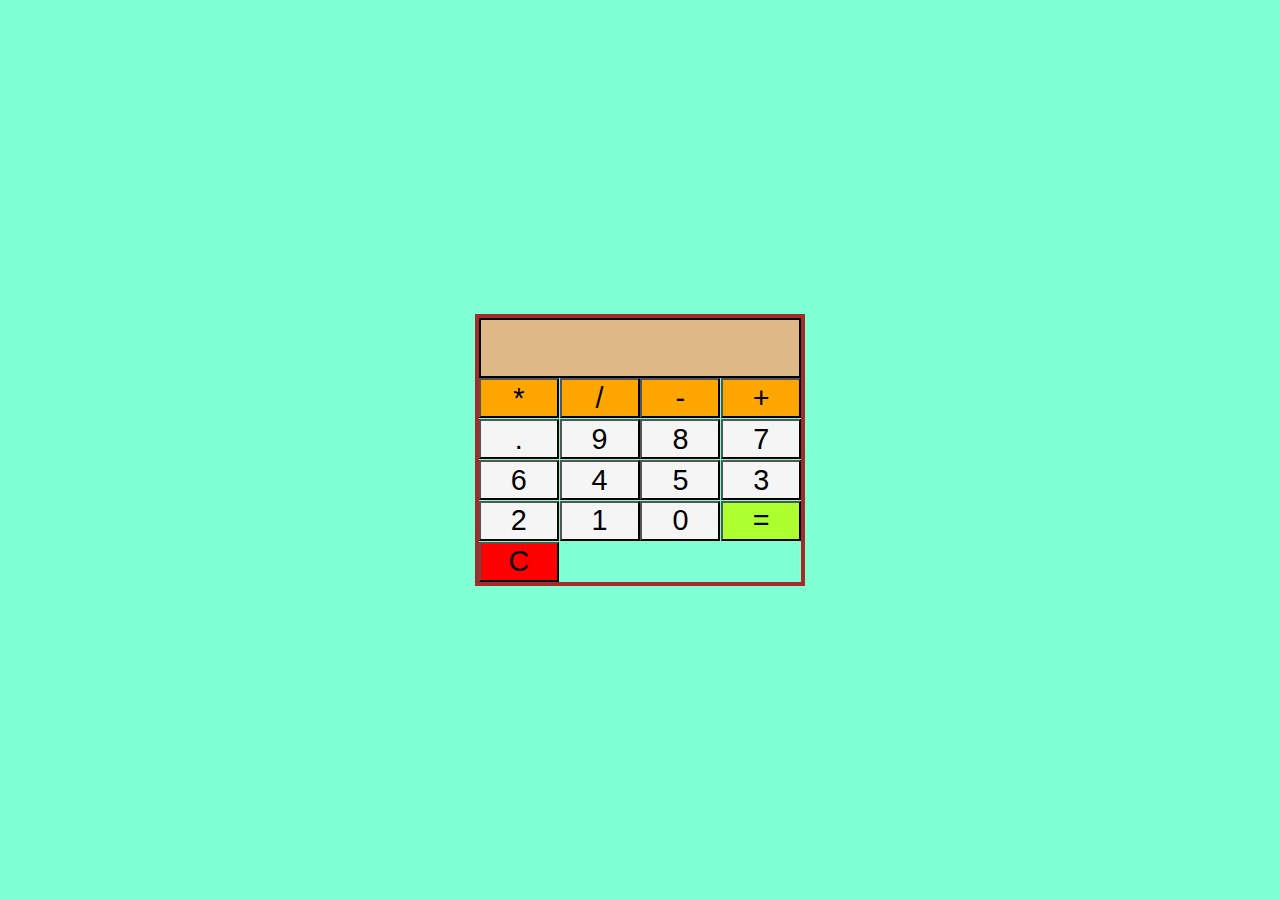
<file: calculator/index.html>
<!DOCTYPE html>
<html lang="en">
<head>
    <meta charset="UTF-8">
    <meta name="viewport" content="width=device-width, initial-scale=1.0">
    <title>Calculator</title>
    <link rel="stylesheet" href="style.css">
</head>
<body>
    <div class="body">
        <form>
            <input type="text" name="" class="screen">
        </form>

    <div class="buttons"> 
    <button type="button" class="button operator-button" data-num="*">*</button>
    <button type="button" class="button operator-button" data-num="/">/</button>
    <button type="button" class="button operator-button" data-num="-">-</button>
    <button type="button" class="button operator-button" data-num="+">+</button>

    <button type="button" class="button" data-num=".">.</button>
    <button type="button" class="button" data-num="9">9</button>
    <button type="button" class="button" data-num="8">8</button>
    <button type="button" class="button" data-num="7">7</button>

    <button type="button" class="button" data-num="6">6</button>
    <button type="button" class="button" data-num="4">4</button>
    <button type="button" class="button" data-num="5">5</button>
    <button type="button" class="button" data-num="3">3</button>

    <button type="button" class="button" data-num="2">2</button>
    <button type="button" class="button" data-num="1">1</button>
    <button type="button" class="button" data-num="0">0</button>
    <button type="button" class="equalButton" id="equal">=</button>

    <button type="button" class="clearButton" id="clear">C</button>
    </div>
    </div>
</body>
<script src="main.js"></script>
</html>
</file>
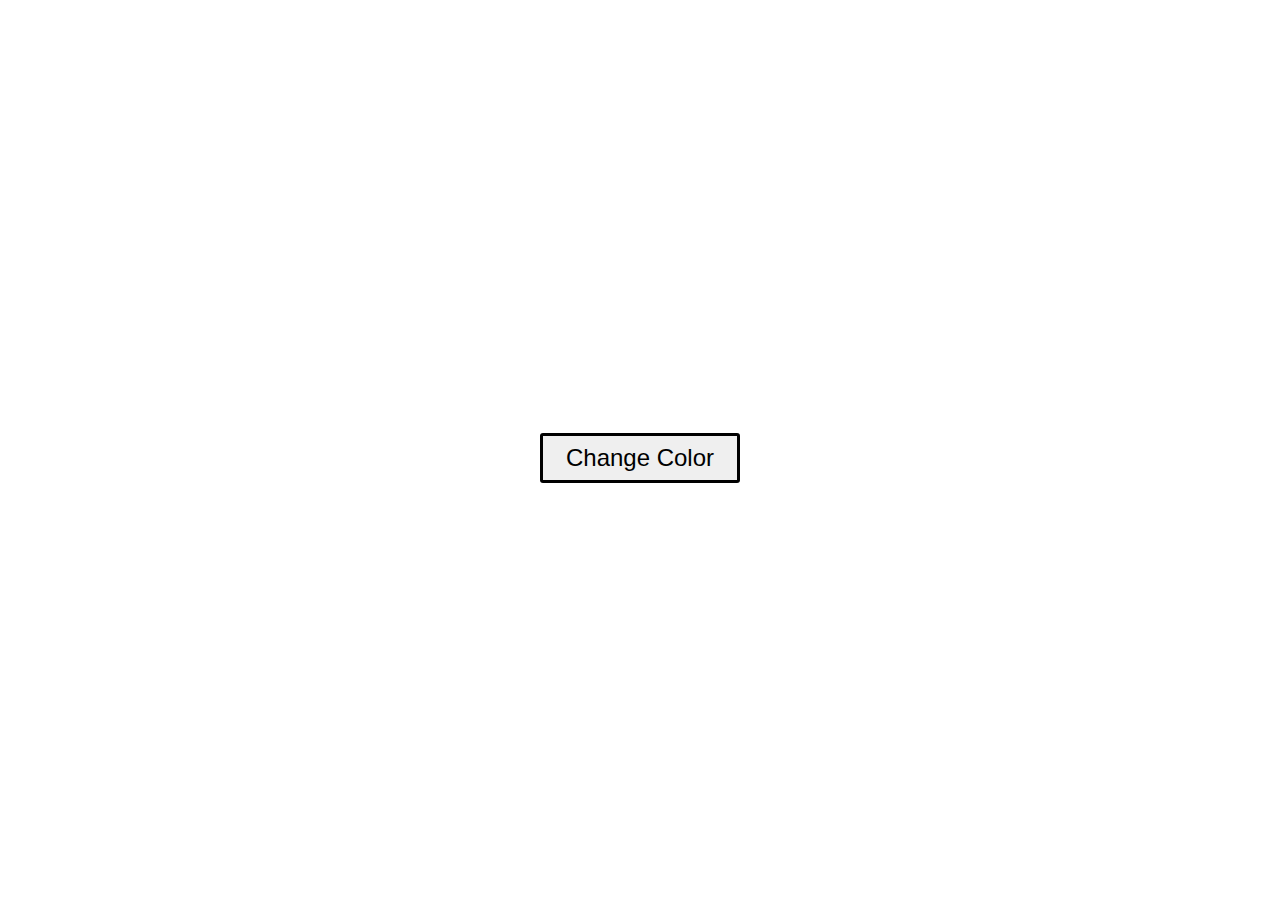
<file: change bg color/index.html>
<!DOCTYPE html>
<html lang="en">
<head>
    <meta charset="UTF-8">
    <meta name="viewport" content="width=device-width, initial-scale=1.0">
    <title>Change Background color</title>
    <link rel="stylesheet" href="styles.css">
</head>
<body id="body">
    <button onclick="color()" type="button" class="colorButton">Change Color</button>
</body>
<script src="main.js"></script>
</html>
</file>
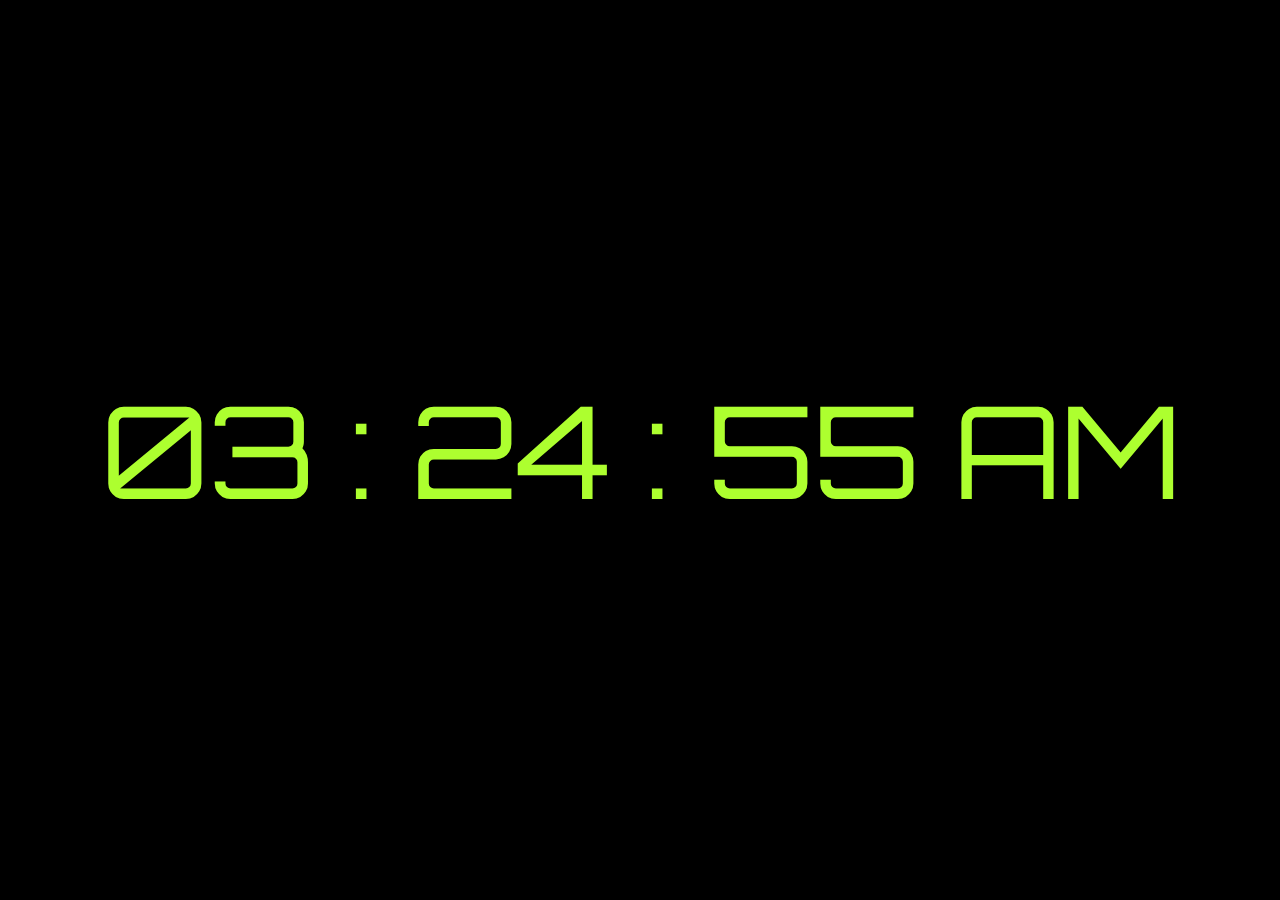
<file: digital-clock/index.html>
<!DOCTYPE html>
<html lang="en">
<head>
    <meta charset="UTF-8">
    <meta name="viewport" content="width=device-width, initial-scale=1.0">
    <title>Digital Clock</title>
    <link rel="stylesheet" href="style.css">
    <link rel="preconnect" href="https://fonts.googleapis.com">
<link rel="preconnect" href="https://fonts.gstatic.com" crossorigin>
<link href="https://fonts.googleapis.com/css2?family=Orbitron&display=swap" rel="stylesheet">
</head>
<body>
    <div class="container">
        
    </div>
</body>
<script src="main.js"></script>
</html>
</file>
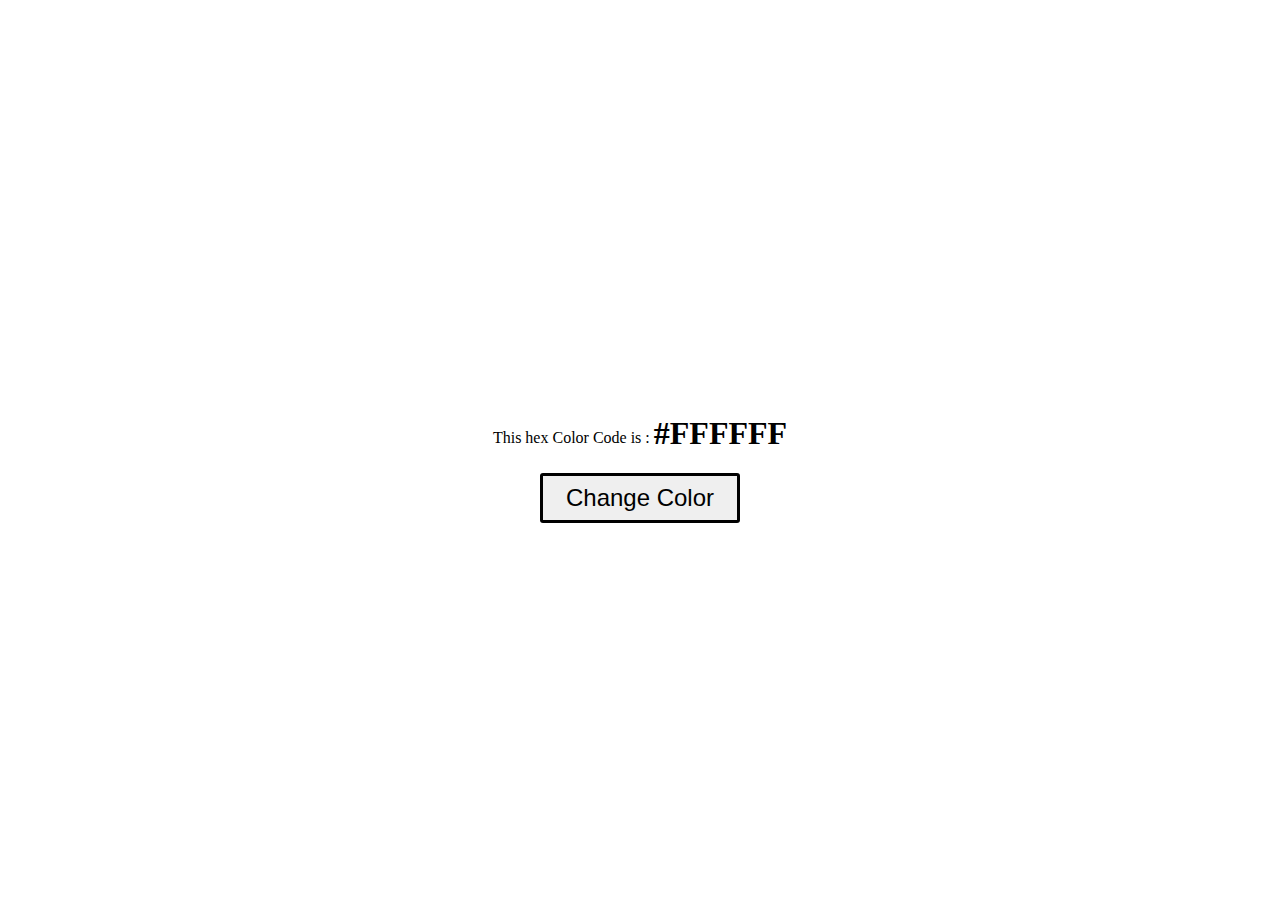
<file: hex bg color/index.html>
<!DOCTYPE html>
<html lang="en">
<head>
    <meta charset="UTF-8">
    <meta name="viewport" content="width=device-width, initial-scale=1.0">
    <title>Change Background color</title>
    <link rel="stylesheet" href="styles.css">
</head>
<body id="body">
    <div id="div">This hex Color Code is : <h1 id="hex">#FFFFFF</h1></div>
    <button type="button" class="colorButton">Change Color</button>
</body>
<script src="main.js"></script>
</html>
</file>
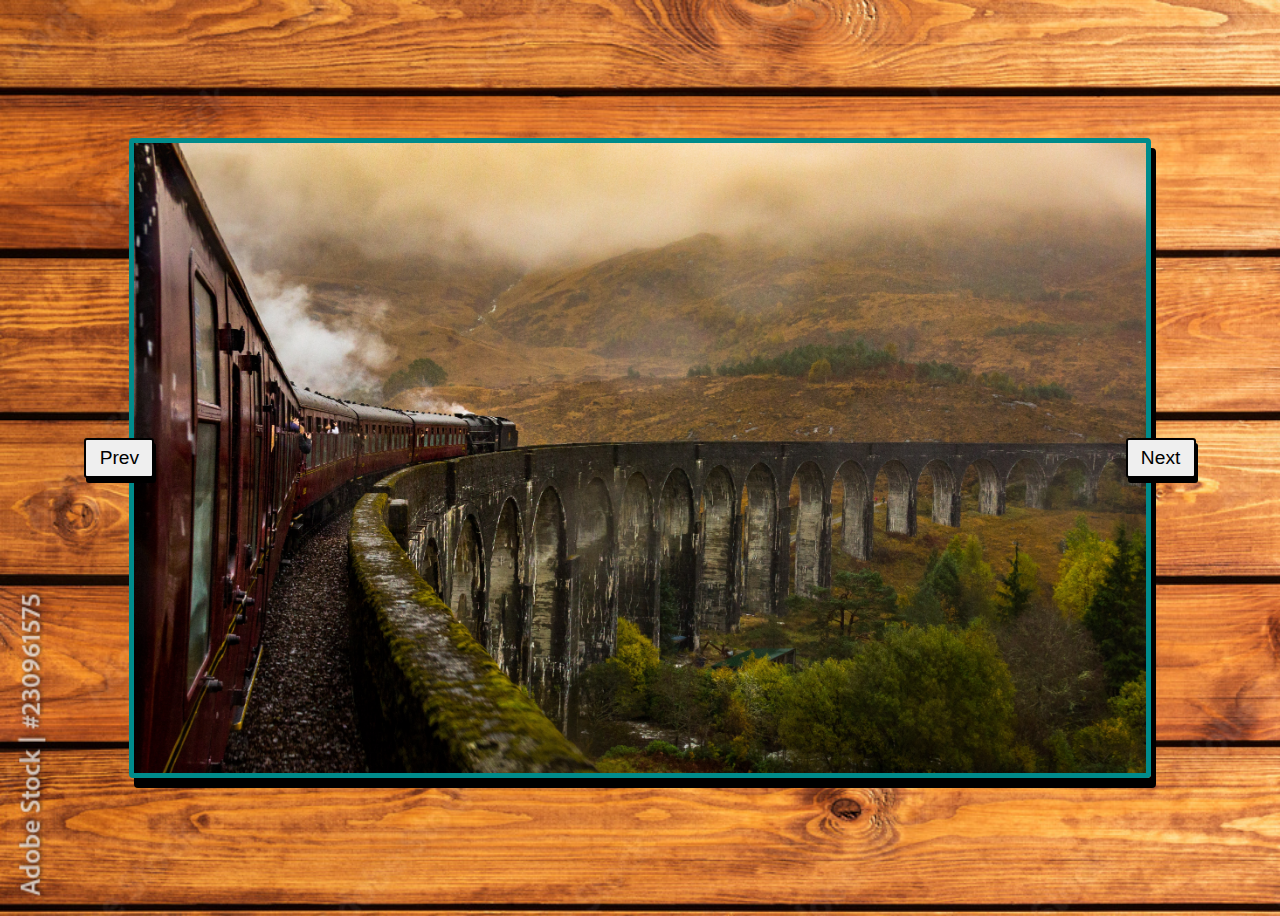
<file: image slider/index.html>
<!DOCTYPE html>
<html lang="en">
<head>
    <meta charset="UTF-8">
    <meta name="viewport" content="width=device-width, initial-scale=1.0">
    <title>Image Slider</title>
    <link rel="stylesheet" href="style.css">
</head>
<body>
        <div class="images">
            <button type="button" class="button" id="prev">Prev</button>
            <button type="button" class="button" id="next">Next</button>
        </div>
</body>
<script src="main.js"></script>
</html>
</file>
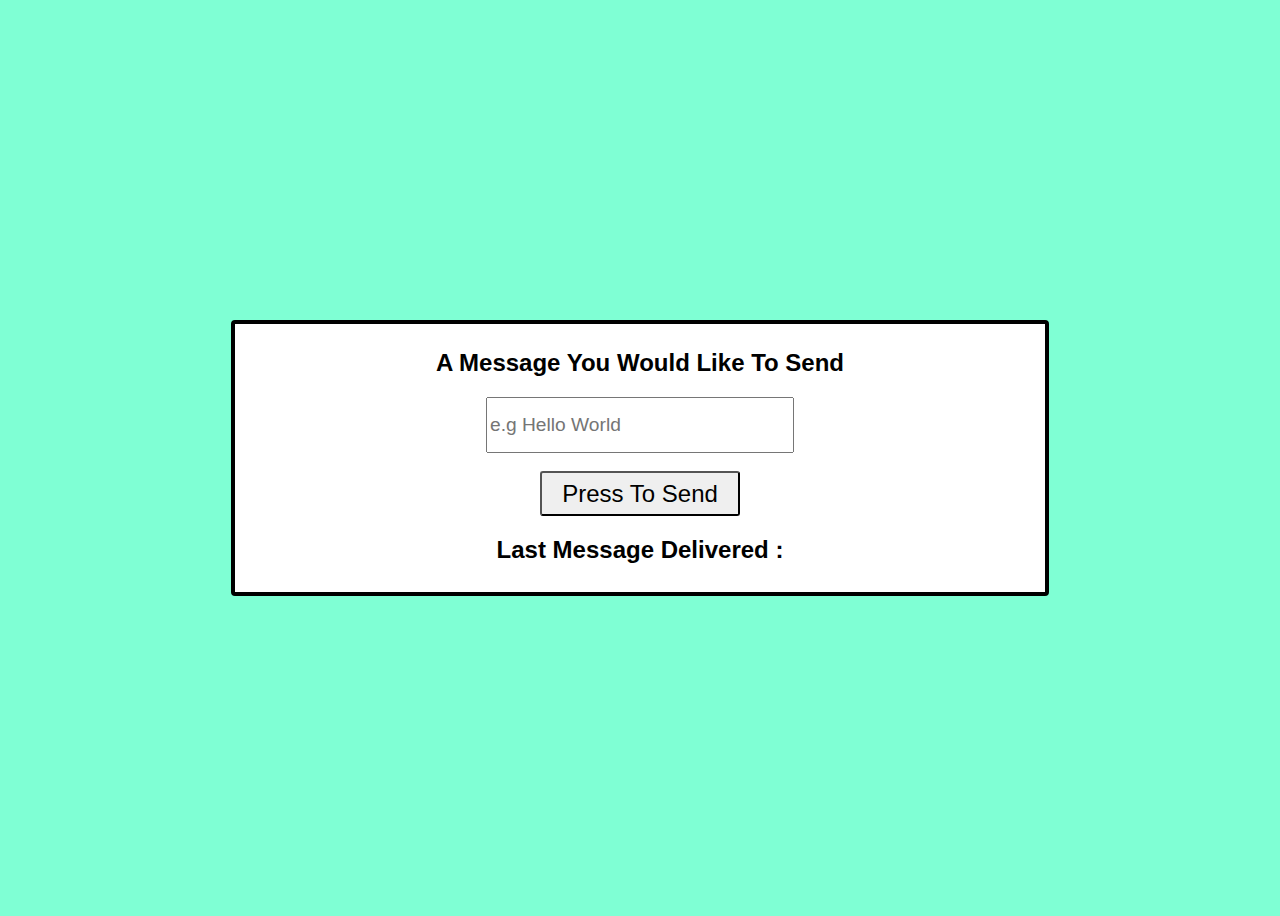
<file: pass the message/index.html>
<!DOCTYPE html>
<html lang="en">
<head>
    <meta charset="UTF-8">
    <meta name="viewport" content="width=device-width, initial-scale=1.0">
    <title>Pass The Message</title>
    <link rel="stylesheet" href="style.css">
</head>
<body>
    <div class="container">
        <h2>A Message You Would Like To Send</h2>
        <input type="text" id="input" name="name" placeholder="e.g Hello World">
        <br>
        <br>
        <button id="button">Press To Send</button>
        <h2>Last Message Delivered :</h2>
        <h2 id="message"></h2>
    </div>
</body>
<script src="main.js"></script>
</html>
</file>
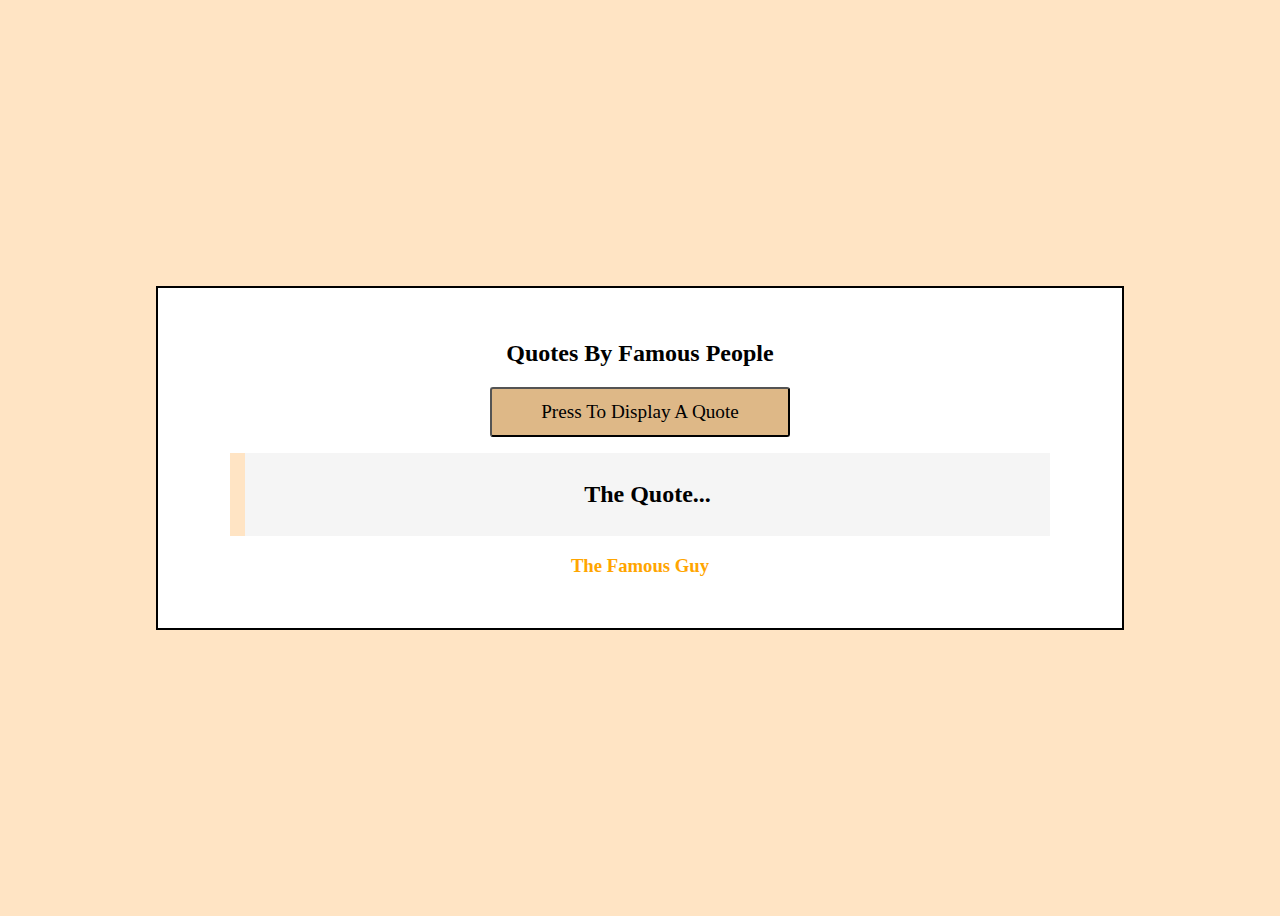
<file: quotes by famous people/index.html>
<!DOCTYPE html>
<html lang="en">
<head>
    <meta charset="UTF-8">
    <meta name="viewport" content="width=device-width, initial-scale=1.0">
    <title>Quotes By Famous People</title>
    <link rel="stylesheet" href="styles.css">
</head>
<body>
    <div class="container">
        <h2>Quotes By Famous People</h2>
        <button type="button" id="button">Press To Display A Quote</button>
        <blockquote>
            <h2 id="quote">The Quote...</h2>
        </blockquote>
        <h3 id="person">The Famous Guy</h3>
    </div>
</body>
<script src="main.js"></script>
</html>
</file>
<file: calculator/style.css>
*{
    font-family: 'Gill Sans', 'Gill Sans MT', Calibri, 'Trebuchet MS', sans-serif;
    margin:0;
    padding:0;
    box-sizing: border-box;
}

body{
    min-height: 100vh;
    display: flex;
    justify-content: center;
    align-items: center;
    background-color: aquamarine;
}

.body{
    border: 4px solid brown;
}

.buttons{
    display:grid;
    gap:0.8px;
    grid-template-columns: repeat(4,80px);
}

button{
    width:80px;
    height:40px;
    background-color: whitesmoke;
    font-size: 1.8rem;
    color:black;
    cursor: pointer;
    transition: all 0.5s linear;
}

button:hover{
    background: blue;
    color: white;
}

.equalButton{
    background-color: greenyellow;
}

.clearButton{
    background-color: red;
}

.operator-button{
    background-color: orange;
}

.screen{
    background-color: burlywood;
    border: 2px solid black;
    margin:none;
    display: inline-block;
    width:322px;
    height:60px;
    padding:10px;
    margin:0;
    font-size: 2rem;
}
</file>
<file: change bg color/styles.css>
body{
    min-height: 100vh;
    display: flex;
    flex-direction: column;
    justify-content: center;
    align-items: center;
}

button{
    width:200px;
    height:50px;
    border: 3px solid black;
    border-radius: 3px;
    cursor: pointer;
    font-size: 1.5rem;
}

.colorButton:hover{
    background: black;
    color:white;
}
</file>
<file: digital-clock/style.css>
*{
    margin:0;
    padding:0;
    box-sizing: border-box;
    font-family: 'Orbitron', sans-serif;
}

body{
    min-height: 100vh;
    display: flex;
    justify-content: center;
    align-items: center;
    background: black;
}

.container{
    font-size: rem;
    background: black;
    color:greenyellow;
    font-size: 8rem;
}
</file>
<file: hex bg color/styles.css>
body{
    min-height: 100vh;
    display: flex;
    flex-direction: column;
    justify-content: center;
    align-items: center;
}

button{
    width:200px;
    height:50px;
    border: 3px solid black;
    border-radius: 3px;
    cursor: pointer;
    font-size: 1.5rem;
}

.colorButton:hover{
    background: black;
    color:white;
}

#hex{
    display: inline-block;
}
</file>
<file: image slider/style.css>
*{
    font-family: 'Gill Sans', 'Gill Sans MT', Calibri, 'Trebuchet MS', sans-serif;
}

body{
    min-height: 100vh;
    background-image: url('background-image.jpg');
    background-size: cover;
    display: flex;
    justify-content: center;
    align-items: center;
}

.images{
    border:5px solid darkcyan;
    border-radius: 4px;
    flex: 0 0 80%;
    min-height: 70vh;
    background-image: url('image-01.jpg');
    background-size: cover;
    display: flex;
    justify-content: space-between;
    align-items: center;
    box-shadow: 5px 10px black;
    position:relative;
}

.button{
    height:40px;
    width:70px;
    font-size: 1.2rem;
    border: 2px solid black;
    border-radius: 3px;
    box-shadow: 2px 5px black;
    cursor: pointer;
}

#next{
    margin-right: -50px;
}

#prev{
    margin-left: -50px;
}

.button:hover{
    background: aquamarine;
    color:brown;
}
</file>
<file: pass the message/style.css>
*{
    font-family: 'Gill Sans', 'Gill Sans MT', Calibri, 'Trebuchet MS', sans-serif;
}

body{
    min-height: 100vh;
    display: flex;
    flex-direction: column;
    justify-content: center;
    align-items: center;
    background-color:aquamarine;
}

.container{
    width:800px;
    text-align: center;
    padding:5px;
    border:4px solid black;
    background-color: white;
    border-radius: 4px;
}

#input{
    width:300px;
    height:50px;
    font-size: 1.2rem;
}

#button{
    height:45px;
    width:200px;
    cursor: pointer;
    font-size: 1.5rem;
    border-radius: 3px;
}

#button:hover{
    background: black;
    color: white;
}

#message{
    color:cadetblue;
    font-size: 1.7rem;
}
</file>
<file: quotes by famous people/styles.css>
*{
    font-family:cursive;
}

body{
    min-height: 100vh;
    display: flex;
    justify-content: center;
    align-items: center;
    background-color: bisque;
}

.container{
    min-width: 100vb;
    padding:2rem;
    border:2px solid black;
    background-color: white;
    text-align: center;
    flex: 0 0 60%;
}

#button{
    height:50px;
    width:300px;
    border-radius: 3px;
    font-size: 1.2rem;
    cursor: pointer;
    background-color:burlywood;
}

#button:hover{
    background: black;
    color: white;
}

blockquote{
    background:whitesmoke;
    border-left: 15px solid bisque;
    padding:0.5rem;
}

#person{
    color:orange;
    font-weight:bolder;
}
</file>
